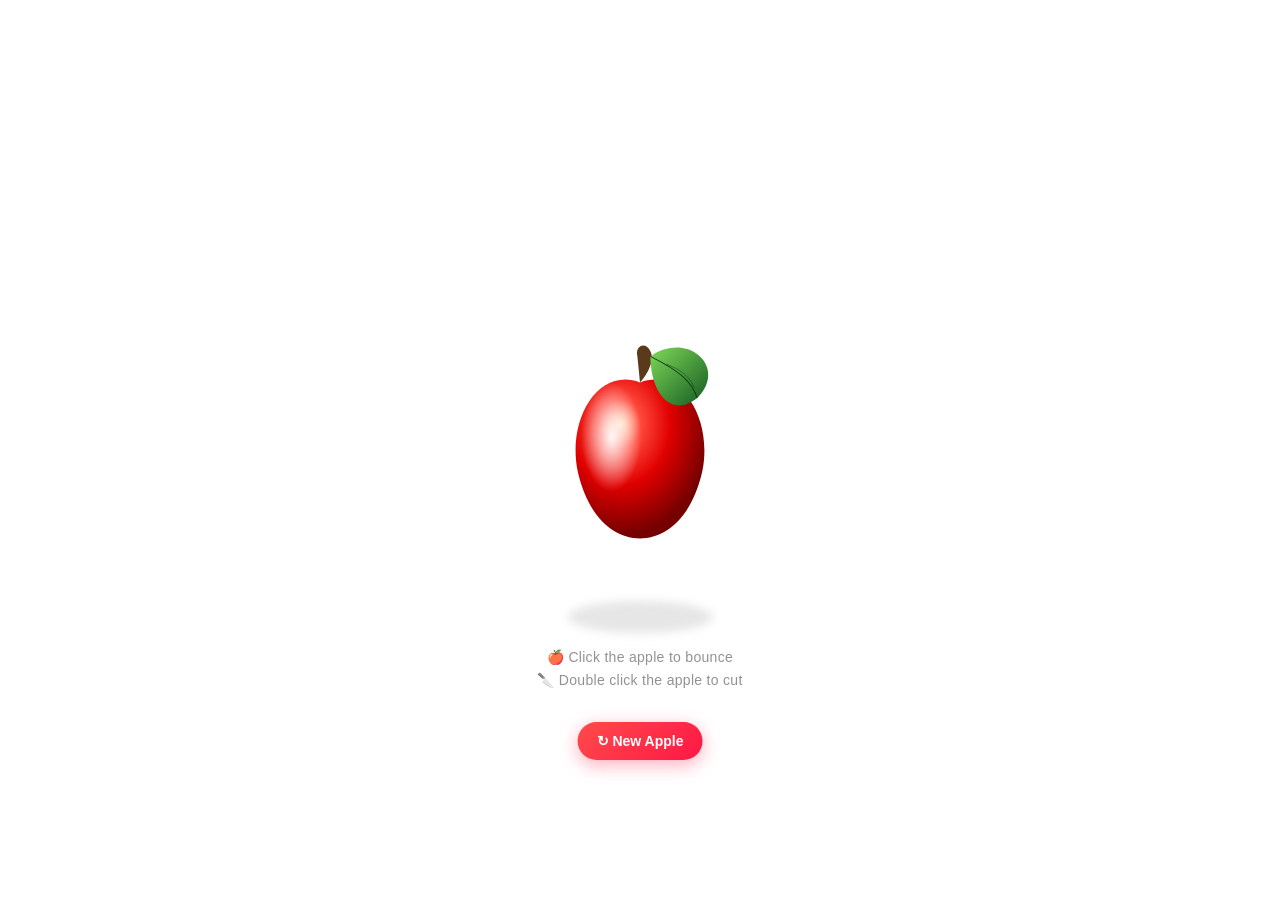
<file: index.html>
<!DOCTYPE html>
<html>
<head>
<title>Realistic Apple</title>
<style>

body{
    margin:0;
    height:100vh;
    background:white;
    display:flex;
    justify-content:center;
    align-items:center;
    font-family:Arial,sans-serif;
    overflow:hidden;
}

.apple-container{
    width:360px;
    height:420px;
    display:flex;
    justify-content:center;
    align-items:center;
    position:relative;
}

#refreshBtn{
    position:absolute;
    left:50%;
    bottom:-100px;
    transform:translateX(-50%);
    padding:11px 19px;
    border:none;
    border-radius:25px;
    background:linear-gradient(
        135deg,
        #ff4b4b,
        #ff1744
    );
    color:white;
    font-size:14px;
    font-weight:bold;
    cursor:pointer;
    box-shadow:
        0 5px 18px rgba(255,23,68,.35);
    transition:
        transform .2s ease,
        box-shadow .2s ease;
}

#refreshBtn:hover{
    transform:
        translateX(-50%)
        translateY(-2px)
        scale(1.04);

    box-shadow:
        0 7px 22px rgba(255,23,68,.45);
}

/* SHADOW */

#shadow{
    position:absolute;
    width:145px;
    height:32px;
    background:#777;
    opacity:.18;
    border-radius:50%;
    bottom:27px;
    filter:blur(5px);
   z-index:1;
}

   /* NORMAL APPLE */

#apple{
    width:260px;
    position:absolute;
    z-index:5;
    cursor:pointer;
    transition:
        opacity .15s ease;
}

 /* BOUNCE */

.apple-bounce{
    animation:
        appleBounce
        .7s
        cubic-bezier(.25,.8,.25,1);
}

.shadow-bounce{
    animation:
        shadowBounce
        .7s
        cubic-bezier(.25,.8,.25,1);
}

@keyframes appleBounce{

    0%{
        transform:
            translateY(0)
            scaleX(1)
            scaleY(1);
    }

    25%{
        transform:
            translateY(-18px)
            scaleX(.99)
            scaleY(1.01);
    }

    55%{
        transform:
            translateY(-4px)
            scaleX(1)
            scaleY(1);
    }

    72%{
        transform:
            translateY(3px)
            scaleX(1.015)
            scaleY(.985);
    }

    100%{
        transform:
            translateY(0)
            scaleX(1)
            scaleY(1);
    }
}

@keyframes shadowBounce{

    0%{
        transform:scaleX(1);
        opacity:.18;
    }

    25%{
        transform:scaleX(.72);
        opacity:.08;
    }

    55%{
        transform:scaleX(.92);
        opacity:.13;
    }

    72%{
        transform:scaleX(1.08);
        opacity:.20;
    }

    100%{
        transform:scaleX(1);
        opacity:.18;
    }
}

/*  CUT APPLE */

#cutApple{
    position:absolute;
    width:260px;
    z-index:4;
    opacity:0;
    pointer-events:none;
}

.apple-slice{

    transform-box:fill-box;

    transform-origin:center;

}

/* TOP */

.slice-top-cut{
    animation:
        sliceTop
        .65s
        cubic-bezier(.2,.8,.2,1)
        forwards;
}

/* SECOND */

.slice-two-cut{

    animation:
        sliceTwo
        .65s
        cubic-bezier(.2,.8,.2,1)
        forwards;
}

/* THIRD */
.slice-three-cut{
    animation:
        sliceThree
        .65s
        cubic-bezier(.2,.8,.2,1)
        forwards;
}

/* BOTTOM */

.slice-bottom-cut{

    animation:
        sliceBottom
        .65s
        cubic-bezier(.2,.8,.2,1)
        forwards;
}

@keyframes sliceTop{

    from{
        transform:
            translate(0,0)
            rotate(0);
    }

    to{
        transform:
            translate(4px,-20px)
            rotate(1deg);
    }
}

@keyframes sliceTwo{

    from{
        transform:
            translate(0,0)
            rotate(0);
    }

    to{
        transform:
            translate(-8px,-7px)
            rotate(-1deg);
    }
}

@keyframes sliceThree{

    from{
        transform:
            translate(0,0)
            rotate(0);
    }

    to{
        transform:
            translate(8px,7px)
            rotate(1deg);
    }
}

@keyframes sliceBottom{

    from{
        transform:
            translate(0,0)
            rotate(0);
    }
    to{
        transform:
            translate(-5px,20px)
            rotate(-1deg);
    }
}

/* KNIFE */

#knife{

    position:absolute;
    width:250px;
    height:100px;
    left:-260px;
    top:135px;
    z-index:15;
    pointer-events:none;
    opacity:0;
}

.knife-cut{
    animation:
        knifeCut
        1.8s
        ease-in-out
        forwards;
}

@keyframes knifeCut{

    /* Start */

    0%{
        opacity:0;
        transform:
            translateX(0)
            translateY(0);
    }

    /* First cut */

    7%{
        opacity:1;
        transform:
            translateX(0)
            translateY(0);
    }

    22%{
        opacity:1;
        transform:
            translateX(500px)
            translateY(0);
    }

    27%{
        opacity:0;
        transform:
            translateX(520px)
            translateY(0);
    }

    /* Return for second cut */

    30%{
        opacity:0;
        transform:
            translateX(0)
            translateY(55px);
    }


    35%{
        opacity:1;
        transform:
            translateX(0)
            translateY(55px);
    }

    /* Second cut */

    50%{
        opacity:1;
        transform:
            translateX(500px)
            translateY(55px);
    }

    55%{
        opacity:0;
        transform:
            translateX(520px)
            translateY(55px);
    }

    /* Return for third cut */

    58%{
        opacity:0;
        transform:
            translateX(0)
            translateY(110px);
    }

    63%{
        opacity:1;
        transform:
            translateX(0)
            translateY(110px);
    }

    /* Third cut */

    80%{
        opacity:1;
        transform:
            translateX(500px)
            translateY(110px);
    }

    86%{
        opacity:0;
        transform:
            translateX(520px)
            translateY(110px);
    }

    100%{
        opacity:0;
        transform:
            translateX(520px)
            translateY(110px);
    }
}

/* NOTES */

#hint{
    position:absolute;
    bottom:-5px;
    font-size:14px;
    color:#777;
    letter-spacing:.3px;
    opacity:.8;
    z-index:20;
    transition:
        opacity .3s ease;
}

#cutHint{
    position:absolute;
    bottom:-28px;
    font-size:14px;
    color:#777;
    letter-spacing:.3px;
    opacity:.8;
    z-index:20;
    transition:
        opacity .3s ease;
}

.hide-note{
    opacity:0 !important;
}

</style>
</head>
<body>

<div class="apple-container">

    <!-- SHADOW -->

         <div id="shadow"></div>

    <!--  NORMAL APPLE -->

    <svg
        id="apple"
        viewBox="0 0 500 600">

        <defs>

            <!-- APPLE -->

            <radialGradient
                id="appleGrad"
                cx="35%"
                cy="28%"
                r="70%">

                <stop
                    offset="0%"
                    stop-color="#ffd6b3"/>

                <stop
                    offset="22%"
                    stop-color="#ff4a3d"/>

                <stop
                    offset="55%"
                    stop-color="#e00000"/>

                <stop
                    offset="100%"
                    stop-color="#760000"/>

            </radialGradient>

            <!-- SHINE -->

            <radialGradient id="shineGrad">

                <stop
                    offset="0%"
                    stop-color="white"
                    stop-opacity=".95"/>

                <stop
                    offset="100%"
                    stop-color="white"
                    stop-opacity="0"/>

            </radialGradient>

            <!-- LEAF -->

            <linearGradient
                id="leafGrad"
                x1="0%"
                y1="0%"
                x2="100%"
                y2="100%">

                <stop
                    offset="0%"
                    stop-color="#7ed957"/>

                <stop
                    offset="100%"
                    stop-color="#145a22" />

            </linearGradient>
        </defs>

        <path
            d="
            M250 170
            C170 140 110 240 130 340
            C150 430 200 470 250 470
            C300 470 350 430 370 340
            C390 240 330 140 250 170
            Z
            "
            fill="url(#appleGrad)"
        />

        <!-- SHINE -->

        <ellipse
            cx="195"
            cy="275"
            rx="58"
            ry="105"
            fill="url(#shineGrad)"/>

        <!--STEM -->

        <path
            d="
            M245 120
            C240 100 260 90 270 110
            C280 130 260 160 250 170
            "
            fill="#5a3a1b"/>

        <!-- LEAF -->

        <path
            d="
            M270 120
            C340 70 420 140 360 200
            C310 240 270 190 270 120
            Z
            "
            fill="url(#leafGrad)"/>

        <path
            d="
            M270 120
            C330 150 350 170 360 200
            "
            stroke="#0e3d16"
            stroke-width="2"
            fill="none"/>

        <path
            d="
            M300 135
            C330 145 345 160 355 180
            "
            stroke="#0e3d16"
            stroke-width="1"
            fill="none"/>

    </svg>

    <!-- CUT APPLE -->

    <svg
        id="cutApple"
        viewBox="0 0 500 600">

        <defs>

            <!-- APPLE GRADIENT -->

            <radialGradient
                id="cutAppleGrad"
                cx="35%"
                cy="28%"
                r="70%">

                <stop
                    offset="0%"
                    stop-color="#ffd6b3"/>

                <stop
                    offset="22%"
                    stop-color="#ff4a3d"/>

                <stop
                    offset="55%"
                    stop-color="#e00000"/>

                <stop
                    offset="100%"
                    stop-color="#760000"/>

            </radialGradient>

            <!-- SHINE -->

            <radialGradient id="cutShine">

                <stop
                    offset="0%"
                    stop-color="white"
                    stop-opacity=".75"
                />

                <stop
                    offset="100%"
                    stop-color="white"
                    stop-opacity="0"
                />

            </radialGradient>

            <!-- LEAF -->

            <linearGradient
                id="cutLeaf"
                x1="0%"
                y1="0%"
                x2="100%"
                y2="100%">

                <stop
                    offset="0%"
                    stop-color="#7ed957"/>

                <stop
                    offset="100%"
                    stop-color="#145a22" />

            </linearGradient>

            <!-- TOP SLICE -->

            <clipPath id="topClip">
                <path
                    d="
                    M250 165
                    C205 145 160 160 135 205
                    C115 240 112 260 116 285
                    L384 285
                    C388 250 380 215 350 185
                    C320 155 280 150 250 165
                    Z
                    "
                />

            </clipPath>

            <!-- SECOND SLICE -->

            <clipPath id="secondClip">

                <path
                    d="
                    M116 280
                    C112 305 116 330 123 355
                    L377 355
                    C383 330 388 305 384 280
                    Z
                    "
                />
            </clipPath>

            <!-- THIRD SLICE -->

            <clipPath id="thirdClip">

                <path
                    d="
                    M123 350
                    C130 380 145 410 165 430
                    L335 430
                    C355 410 370 380 377 350
                    Z
                    "/>

            </clipPath>
            
            <!-- BOTTOM SLICE -->

            <clipPath id="bottomClip">
                <path
                    d="
                    M165 425
                    C185 455 215 470 250 470
                    C285 470 315 455 335 425
                    Z
                    "/>
            </clipPath>
        </defs>

        // TOP SLICE

        <g
            id="sliceTop"
            class="apple-slice"
            clip-path="url(#topClip)">

            <path
                d="
                M250 170
                C170 140 110 240 130 340
                C150 430 200 470 250 470
                C300 470 350 430 370 340
                C390 240 330 140 250 170
                Z
                "
                fill="url(#cutAppleGrad)"/>

            <ellipse
                cx="195"
                cy="245"
                rx="58"
                ry="70"
                fill="url(#cutShine)"
            />
        </g>

        //SECOND SLICE
        
        <g
            id="sliceTwo"
            class="apple-slice"
            clip-path="url(#secondClip)">

            <path
                d="
                M250 170
                C170 140 110 240 130 340
                C150 430 200 470 250 470
                C300 470 350 430 370 340
                C390 240 330 140 250 170
                Z
                "
                fill="url(#cutAppleGrad)"
            />
        </g>

        //THIRD SLICE
        
        <g
            id="sliceThree"
            class="apple-slice"
            clip-path="url(#thirdClip)">

            <path
                d="
                M250 170
                C170 140 110 240 130 340
                C150 430 200 470 250 470
                C300 470 350 430 370 340
                C390 240 330 140 250 170
                Z
                "
                fill="url(#cutAppleGrad)"
            />
        </g>

        //BOTTOM SLICE

        <g
            id="sliceBottom"
            class="apple-slice"
            clip-path="url(#bottomClip)">

            <path
                d="
                M250 170
                C170 140 110 240 130 340
                C150 430 200 470 250 470
                C300 470 350 430 370 340
                C390 240 330 140 250 170
                Z
                "
                fill="url(#cutAppleGrad)"
            />
        </g>

        //STEM
        <path
            d="
            M245 120
            C240 100 260 90 270 110
            C280 130 260 160 250 170
            "
            fill="#5a3a1b"/>

        //LEAF

        <path
            d="
            M270 120
            C340 70 420 140 360 200
            C310 240 270 190 270 120
            Z
            "
            fill="url(#cutLeaf)"/>

        <path
            d="
            M270 120
            C330 150 350 170 360 200
            "
            stroke="#0e3d16"
            stroke-width="2"
            fill="none"/>
    </svg>

    <!-- KNIFE -->
    <svg
        id="knife"
        viewBox="0 0 300 100">
        <rect
            x="5"
            y="27"
            width="75"
            height="46"
            rx="12"
            fill="#272727"/>

        <rect
            x="15"
            y="35"
            width="55"
            height="30"
            rx="8"
            fill="#704225"/>

        <path
            d="
            M72 30
            L285 30
            L250 70
            L72 70
            Z
            "
            fill="#dfe4e8"
            stroke="#555"
            stroke-width="2"/>

        <path
            d="
            M80 35
            L275 35
            L250 47
            L80 47
            Z
            "
            fill="white"
            opacity=".8"/>

        <path
            d="
            M72 70
            L250 70
            L285 30
            "
            fill="none"
            stroke="#999"
            stroke-width="2" />
    </svg>

    <div id="hint">
        🍎 Click the apple to bounce
    </div>

    <div id="cutHint">
        🔪 Double click the apple to cut
    </div>

    <button id="refreshBtn">
        ↻ New Apple
    </button>

</div>
<script>

//ELEMENTS

const apple =
    document.getElementById("apple");

const shadow =
    document.getElementById("shadow");

const knife =
    document.getElementById("knife");

const cutApple =
    document.getElementById("cutApple");

const sliceTop =
    document.getElementById("sliceTop");

const sliceTwo =
    document.getElementById("sliceTwo");

const sliceThree =
    document.getElementById("sliceThree");

const sliceBottom =
    document.getElementById("sliceBottom");

const hint =
    document.getElementById("hint");

const cutHint =
    document.getElementById("cutHint");

const refreshBtn =
    document.getElementById("refreshBtn");

let isCut = false;

let clickTimer = null;

apple.addEventListener(
    "click",
    function(){

        clearTimeout(clickTimer);

        clickTimer = setTimeout(
            function(){

                if(isCut){
                    return;
                }

                apple.classList.remove(
                    "apple-bounce"
                );

                shadow.classList.remove(
                    "shadow-bounce"
                );

                void apple.offsetWidth;

                void shadow.offsetWidth;

                apple.classList.add(
                    "apple-bounce"
                );

                shadow.classList.add(
                    "shadow-bounce"
                );
            },
            220
        );
    }
);

apple.addEventListener(
    "dblclick",
    function(){

        clearTimeout(clickTimer);

        if(isCut){
            return;
        }

        isCut = true;

        hint.classList.add(
            "hide-note"
        );

        cutHint.classList.add(
            "hide-note"
        );

        apple.classList.remove(
            "apple-bounce"
        );

        /* Start knife */

        knife.classList.remove(
            "knife-cut"
        );

        void knife.offsetWidth;

        knife.classList.add(
            "knife-cut"
        );

        setTimeout(
            function(){

                apple.style.opacity = "0";

                cutApple.style.opacity = "1";

                /* Animate 4 slices */

                sliceTop.classList.add(
                    "slice-top-cut"
                );

                sliceTwo.classList.add(
                    "slice-two-cut"
                );

                sliceThree.classList.add(
                    "slice-three-cut"
                );

                sliceBottom.classList.add(
                    "slice-bottom-cut"
                );
            },
            1650
        );
    }
);

//REFRESH

refreshBtn.addEventListener(
    "click",
    function(){

        clearTimeout(clickTimer);

        /* Reset state */

        isCut = false;

        /* Show normal apple */

        apple.style.opacity = "1";

        cutApple.style.opacity = "0";

        /* Reset knife */

        knife.classList.remove(
            "knife-cut"
        );

        /* Reset slices */

        sliceTop.classList.remove(
            "slice-top-cut"
        );

        sliceTwo.classList.remove(
            "slice-two-cut"
        );

        sliceThree.classList.remove(
            "slice-three-cut"
        );

        sliceBottom.classList.remove(
            "slice-bottom-cut"
        );

        apple.classList.remove(
            "apple-bounce"
        );

        shadow.classList.remove(
            "shadow-bounce"
        );

        hint.classList.remove(
            "hide-note"
        );

        cutHint.classList.remove(
            "hide-note"
        );

        void apple.offsetWidth;
        void cutApple.offsetWidth;
        void knife.offsetWidth;
    }
);

</script>
</body>
</html>
</file>
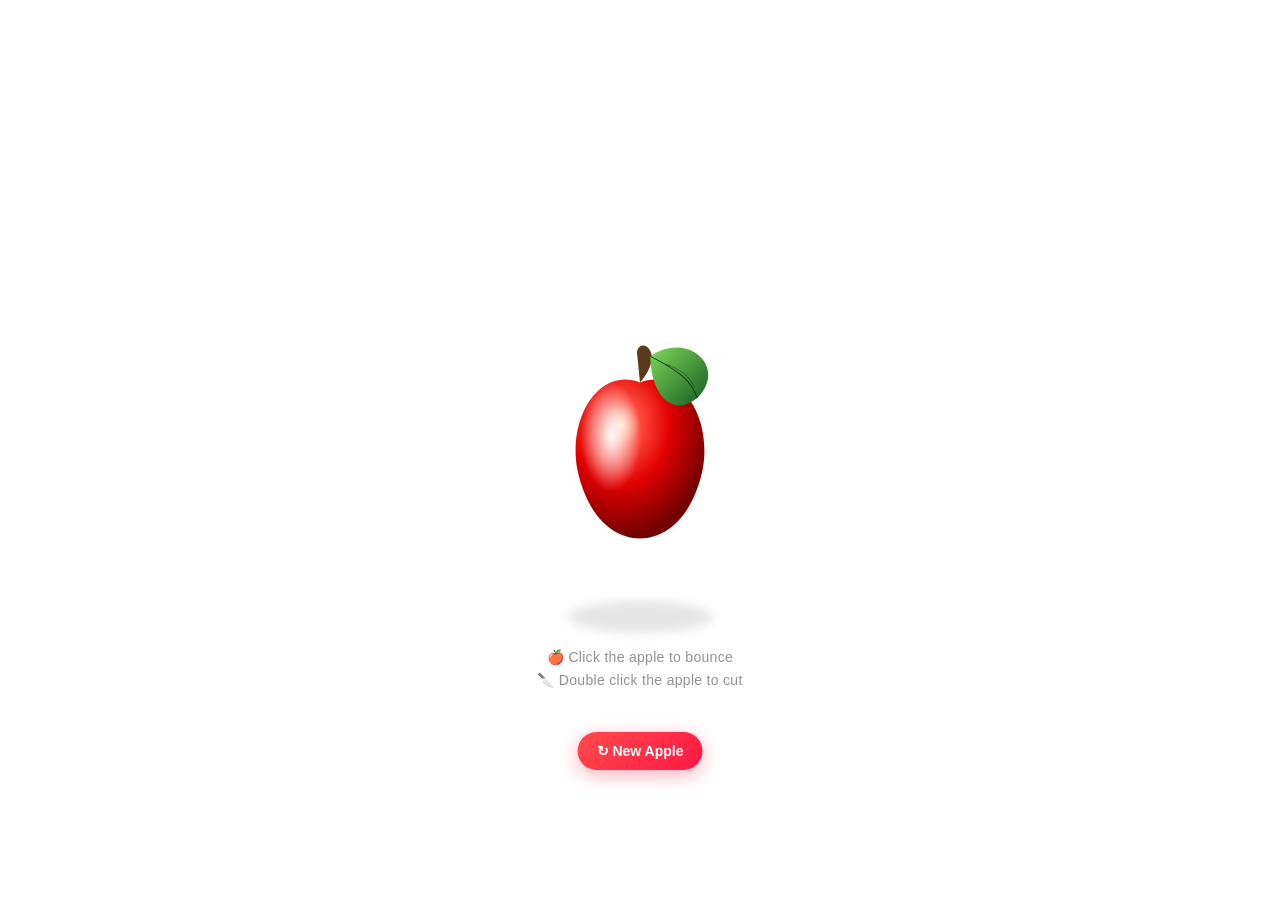
<file: templates/index.html>
<!DOCTYPE html>
<html>
<head>
<title>Realistic Apple</title>
<style>

body{
    margin:0;
    height:100vh;
    background:white;
    display:flex;
    justify-content:center;
    align-items:center;
    font-family:Arial,sans-serif;
    overflow:hidden;
}

.apple-container{
    width:360px;
    height:420px;
    display:flex;
    justify-content:center;
    align-items:center;
    position:relative;
}

#refreshBtn{
    position:absolute;
    left:50%;
    bottom:-110px;
    transform:translateX(-50%);
    padding:11px 19px;
    border:none;
    border-radius:25px;
    background:linear-gradient(
        135deg,
        #ff4b4b,
        #ff1744
    );
    color:white;
    font-size:14px;
    font-weight:bold;
    cursor:pointer;
    box-shadow:
        0 5px 18px rgba(255,23,68,.35);
    transition:
        transform .2s ease,
        box-shadow .2s ease;
}

#refreshBtn:hover{
    transform:
        translateX(-50%)
        translateY(-2px)
        scale(1.04);

    box-shadow:
        0 7px 22px rgba(255,23,68,.45);
}

/* SHADOW */

#shadow{
    position:absolute;
    width:145px;
    height:32px;
    background:#777;
    opacity:.18;
    border-radius:50%;
    bottom:27px;
    filter:blur(5px);
   z-index:1;
}

   /* NORMAL APPLE */

#apple{
    width:260px;
    position:absolute;
    z-index:5;
    cursor:pointer;
    transition:
        opacity .15s ease;
}

 /* BOUNCE */

.apple-bounce{
    animation:
        appleBounce
        .7s
        cubic-bezier(.25,.8,.25,1);
}

.shadow-bounce{
    animation:
        shadowBounce
        .7s
        cubic-bezier(.25,.8,.25,1);
}

@keyframes appleBounce{

    0%{
        transform:
            translateY(0)
            scaleX(1)
            scaleY(1);
    }

    25%{
        transform:
            translateY(-18px)
            scaleX(.99)
            scaleY(1.01);
    }

    55%{
        transform:
            translateY(-4px)
            scaleX(1)
            scaleY(1);
    }

    72%{
        transform:
            translateY(3px)
            scaleX(1.015)
            scaleY(.985);
    }

    100%{
        transform:
            translateY(0)
            scaleX(1)
            scaleY(1);
    }
}

@keyframes shadowBounce{

    0%{
        transform:scaleX(1);
        opacity:.18;
    }

    25%{
        transform:scaleX(.72);
        opacity:.08;
    }

    55%{
        transform:scaleX(.92);
        opacity:.13;
    }

    72%{
        transform:scaleX(1.08);
        opacity:.20;
    }

    100%{
        transform:scaleX(1);
        opacity:.18;
    }
}

/*  CUT APPLE */

#cutApple{
    position:absolute;
    width:260px;
    z-index:4;
    opacity:0;
    pointer-events:none;
}

.apple-slice{

    transform-box:fill-box;

    transform-origin:center;

}

/* TOP */

.slice-top-cut{
    animation:
        sliceTop
        .65s
        cubic-bezier(.2,.8,.2,1)
        forwards;
}

/* SECOND */

.slice-two-cut{

    animation:
        sliceTwo
        .65s
        cubic-bezier(.2,.8,.2,1)
        forwards;
}

/* THIRD */
.slice-three-cut{
    animation:
        sliceThree
        .65s
        cubic-bezier(.2,.8,.2,1)
        forwards;
}

/* BOTTOM */

.slice-bottom-cut{

    animation:
        sliceBottom
        .65s
        cubic-bezier(.2,.8,.2,1)
        forwards;
}

@keyframes sliceTop{

    from{
        transform:
            translate(0,0)
            rotate(0);
    }

    to{
        transform:
            translate(4px,-20px)
            rotate(1deg);
    }
}

@keyframes sliceTwo{

    from{
        transform:
            translate(0,0)
            rotate(0);
    }

    to{
        transform:
            translate(-8px,-7px)
            rotate(-1deg);
    }
}

@keyframes sliceThree{

    from{
        transform:
            translate(0,0)
            rotate(0);
    }

    to{
        transform:
            translate(8px,7px)
            rotate(1deg);
    }
}

@keyframes sliceBottom{

    from{
        transform:
            translate(0,0)
            rotate(0);
    }
    to{
        transform:
            translate(-5px,20px)
            rotate(-1deg);
    }
}

/* KNIFE */

#knife{

    position:absolute;
    width:250px;
    height:100px;
    left:-260px;
    top:135px;
    z-index:15;
    pointer-events:none;
    opacity:0;
}

.knife-cut{
    animation:
        knifeCut
        1.8s
        ease-in-out
        forwards;
}

@keyframes knifeCut{

    /* Start */

    0%{
        opacity:0;
        transform:
            translateX(0)
            translateY(0);
    }

    /* First cut */

    7%{
        opacity:1;
        transform:
            translateX(0)
            translateY(0);
    }

    22%{
        opacity:1;
        transform:
            translateX(500px)
            translateY(0);
    }

    27%{
        opacity:0;
        transform:
            translateX(520px)
            translateY(0);
    }

    /* Return for second cut */

    30%{
        opacity:0;
        transform:
            translateX(0)
            translateY(55px);
    }


    35%{
        opacity:1;
        transform:
            translateX(0)
            translateY(55px);
    }

    /* Second cut */

    50%{
        opacity:1;
        transform:
            translateX(500px)
            translateY(55px);
    }

    55%{
        opacity:0;
        transform:
            translateX(520px)
            translateY(55px);
    }

    /* Return for third cut */

    58%{
        opacity:0;
        transform:
            translateX(0)
            translateY(110px);
    }

    63%{
        opacity:1;
        transform:
            translateX(0)
            translateY(110px);
    }

    /* Third cut */

    80%{
        opacity:1;
        transform:
            translateX(500px)
            translateY(110px);
    }

    86%{
        opacity:0;
        transform:
            translateX(520px)
            translateY(110px);
    }

    100%{
        opacity:0;
        transform:
            translateX(520px)
            translateY(110px);
    }
}

/* NOTES */

#hint{
    position:absolute;
    bottom:-5px;
    font-size:14px;
    color:#777;
    letter-spacing:.3px;
    opacity:.8;
    z-index:20;
    transition:
        opacity .3s ease;
}

#cutHint{
    position:absolute;
    bottom:-28px;
    font-size:14px;
    color:#777;
    letter-spacing:.3px;
    opacity:.8;
    z-index:20;
    transition:
        opacity .3s ease;
}

.hide-note{
    opacity:0 !important;
}

</style>
</head>
<body>

<div class="apple-container">

    <!-- SHADOW -->

         <div id="shadow"></div>

    <!--  NORMAL APPLE -->

    <svg
        id="apple"
        viewBox="0 0 500 600">

        <defs>

            <!-- APPLE -->

            <radialGradient
                id="appleGrad"
                cx="35%"
                cy="28%"
                r="70%">

                <stop
                    offset="0%"
                    stop-color="#ffd6b3"/>

                <stop
                    offset="22%"
                    stop-color="#ff4a3d"/>

                <stop
                    offset="55%"
                    stop-color="#e00000"/>

                <stop
                    offset="100%"
                    stop-color="#760000"/>

            </radialGradient>

            <!-- SHINE -->

            <radialGradient id="shineGrad">

                <stop
                    offset="0%"
                    stop-color="white"
                    stop-opacity=".95"/>

                <stop
                    offset="100%"
                    stop-color="white"
                    stop-opacity="0"/>

            </radialGradient>

            <!-- LEAF -->

            <linearGradient
                id="leafGrad"
                x1="0%"
                y1="0%"
                x2="100%"
                y2="100%">

                <stop
                    offset="0%"
                    stop-color="#7ed957"/>

                <stop
                    offset="100%"
                    stop-color="#145a22" />

            </linearGradient>
        </defs>

        <path
            d="
            M250 170
            C170 140 110 240 130 340
            C150 430 200 470 250 470
            C300 470 350 430 370 340
            C390 240 330 140 250 170
            Z
            "
            fill="url(#appleGrad)"
        />

        <!-- SHINE -->

        <ellipse
            cx="195"
            cy="275"
            rx="58"
            ry="105"
            fill="url(#shineGrad)"/>

        <!--STEM -->

        <path
            d="
            M245 120
            C240 100 260 90 270 110
            C280 130 260 160 250 170
            "
            fill="#5a3a1b"/>

        <!-- LEAF -->

        <path
            d="
            M270 120
            C340 70 420 140 360 200
            C310 240 270 190 270 120
            Z
            "
            fill="url(#leafGrad)"/>

        <path
            d="
            M270 120
            C330 150 350 170 360 200
            "
            stroke="#0e3d16"
            stroke-width="2"
            fill="none"/>

        <path
            d="
            M300 135
            C330 145 345 160 355 180
            "
            stroke="#0e3d16"
            stroke-width="1"
            fill="none"/>

    </svg>

    <!-- CUT APPLE -->

    <svg
        id="cutApple"
        viewBox="0 0 500 600">

        <defs>

            <!-- APPLE GRADIENT -->

            <radialGradient
                id="cutAppleGrad"
                cx="35%"
                cy="28%"
                r="70%">

                <stop
                    offset="0%"
                    stop-color="#ffd6b3"/>

                <stop
                    offset="22%"
                    stop-color="#ff4a3d"/>

                <stop
                    offset="55%"
                    stop-color="#e00000"/>

                <stop
                    offset="100%"
                    stop-color="#760000"/>

            </radialGradient>

            <!-- SHINE -->

            <radialGradient id="cutShine">

                <stop
                    offset="0%"
                    stop-color="white"
                    stop-opacity=".75"
                />

                <stop
                    offset="100%"
                    stop-color="white"
                    stop-opacity="0"
                />

            </radialGradient>

            <!-- LEAF -->

            <linearGradient
                id="cutLeaf"
                x1="0%"
                y1="0%"
                x2="100%"
                y2="100%">

                <stop
                    offset="0%"
                    stop-color="#7ed957"/>

                <stop
                    offset="100%"
                    stop-color="#145a22" />

            </linearGradient>

            <!-- TOP SLICE -->

            <clipPath id="topClip">
                <path
                    d="
                    M250 165
                    C205 145 160 160 135 205
                    C115 240 112 260 116 285
                    L384 285
                    C388 250 380 215 350 185
                    C320 155 280 150 250 165
                    Z
                    "
                />

            </clipPath>

            <!-- SECOND SLICE -->

            <clipPath id="secondClip">

                <path
                    d="
                    M116 280
                    C112 305 116 330 123 355
                    L377 355
                    C383 330 388 305 384 280
                    Z
                    "
                />
            </clipPath>

            <!-- THIRD SLICE -->

            <clipPath id="thirdClip">

                <path
                    d="
                    M123 350
                    C130 380 145 410 165 430
                    L335 430
                    C355 410 370 380 377 350
                    Z
                    "/>

            </clipPath>
            
            <!-- BOTTOM SLICE -->

            <clipPath id="bottomClip">
                <path
                    d="
                    M165 425
                    C185 455 215 470 250 470
                    C285 470 315 455 335 425
                    Z
                    "/>
            </clipPath>
        </defs>

        // TOP SLICE

        <g
            id="sliceTop"
            class="apple-slice"
            clip-path="url(#topClip)">

            <path
                d="
                M250 170
                C170 140 110 240 130 340
                C150 430 200 470 250 470
                C300 470 350 430 370 340
                C390 240 330 140 250 170
                Z
                "
                fill="url(#cutAppleGrad)"/>

            <ellipse
                cx="195"
                cy="245"
                rx="58"
                ry="70"
                fill="url(#cutShine)"
            />
        </g>

        //SECOND SLICE
        
        <g
            id="sliceTwo"
            class="apple-slice"
            clip-path="url(#secondClip)">

            <path
                d="
                M250 170
                C170 140 110 240 130 340
                C150 430 200 470 250 470
                C300 470 350 430 370 340
                C390 240 330 140 250 170
                Z
                "
                fill="url(#cutAppleGrad)"
            />
        </g>

        //THIRD SLICE
        
        <g
            id="sliceThree"
            class="apple-slice"
            clip-path="url(#thirdClip)">

            <path
                d="
                M250 170
                C170 140 110 240 130 340
                C150 430 200 470 250 470
                C300 470 350 430 370 340
                C390 240 330 140 250 170
                Z
                "
                fill="url(#cutAppleGrad)"
            />
        </g>

        //BOTTOM SLICE

        <g
            id="sliceBottom"
            class="apple-slice"
            clip-path="url(#bottomClip)">

            <path
                d="
                M250 170
                C170 140 110 240 130 340
                C150 430 200 470 250 470
                C300 470 350 430 370 340
                C390 240 330 140 250 170
                Z
                "
                fill="url(#cutAppleGrad)"
            />
        </g>

        //STEM
        <path
            d="
            M245 120
            C240 100 260 90 270 110
            C280 130 260 160 250 170
            "
            fill="#5a3a1b"/>

        //LEAF

        <path
            d="
            M270 120
            C340 70 420 140 360 200
            C310 240 270 190 270 120
            Z
            "
            fill="url(#cutLeaf)"/>

        <path
            d="
            M270 120
            C330 150 350 170 360 200
            "
            stroke="#0e3d16"
            stroke-width="2"
            fill="none"/>
    </svg>

    <!-- KNIFE -->
    <svg
        id="knife"
        viewBox="0 0 300 100">
        <rect
            x="5"
            y="27"
            width="75"
            height="46"
            rx="12"
            fill="#272727"/>

        <rect
            x="15"
            y="35"
            width="55"
            height="30"
            rx="8"
            fill="#704225"/>

        <path
            d="
            M72 30
            L285 30
            L250 70
            L72 70
            Z
            "
            fill="#dfe4e8"
            stroke="#555"
            stroke-width="2"/>

        <path
            d="
            M80 35
            L275 35
            L250 47
            L80 47
            Z
            "
            fill="white"
            opacity=".8"/>

        <path
            d="
            M72 70
            L250 70
            L285 30
            "
            fill="none"
            stroke="#999"
            stroke-width="2" />
    </svg>

    <div id="hint">
        🍎 Click the apple to bounce
    </div>

    <div id="cutHint">
        🔪 Double click the apple to cut
    </div>

    <button id="refreshBtn">
        ↻ New Apple
    </button>

</div>
<script>

//ELEMENTS

const apple =
    document.getElementById("apple");

const shadow =
    document.getElementById("shadow");

const knife =
    document.getElementById("knife");

const cutApple =
    document.getElementById("cutApple");

const sliceTop =
    document.getElementById("sliceTop");

const sliceTwo =
    document.getElementById("sliceTwo");

const sliceThree =
    document.getElementById("sliceThree");

const sliceBottom =
    document.getElementById("sliceBottom");

const hint =
    document.getElementById("hint");

const cutHint =
    document.getElementById("cutHint");

const refreshBtn =
    document.getElementById("refreshBtn");

let isCut = false;

let clickTimer = null;

apple.addEventListener(
    "click",
    function(){

        clearTimeout(clickTimer);

        clickTimer = setTimeout(
            function(){

                if(isCut){
                    return;
                }

                apple.classList.remove(
                    "apple-bounce"
                );

                shadow.classList.remove(
                    "shadow-bounce"
                );

                void apple.offsetWidth;

                void shadow.offsetWidth;

                apple.classList.add(
                    "apple-bounce"
                );

                shadow.classList.add(
                    "shadow-bounce"
                );
            },
            220
        );
    }
);

apple.addEventListener(
    "dblclick",
    function(){

        clearTimeout(clickTimer);

        if(isCut){
            return;
        }

        isCut = true;

        hint.classList.add(
            "hide-note"
        );

        cutHint.classList.add(
            "hide-note"
        );

        apple.classList.remove(
            "apple-bounce"
        );

        /* Start knife */

        knife.classList.remove(
            "knife-cut"
        );

        void knife.offsetWidth;

        knife.classList.add(
            "knife-cut"
        );

        setTimeout(
            function(){

                apple.style.opacity = "0";

                cutApple.style.opacity = "1";

                /* Animate 4 slices */

                sliceTop.classList.add(
                    "slice-top-cut"
                );

                sliceTwo.classList.add(
                    "slice-two-cut"
                );

                sliceThree.classList.add(
                    "slice-three-cut"
                );

                sliceBottom.classList.add(
                    "slice-bottom-cut"
                );
            },
            1650
        );
    }
);

//REFRESH

refreshBtn.addEventListener(
    "click",
    function(){

        clearTimeout(clickTimer);

        /* Reset state */

        isCut = false;

        /* Show normal apple */

        apple.style.opacity = "1";

        cutApple.style.opacity = "0";

        /* Reset knife */

        knife.classList.remove(
            "knife-cut"
        );

        /* Reset slices */

        sliceTop.classList.remove(
            "slice-top-cut"
        );

        sliceTwo.classList.remove(
            "slice-two-cut"
        );

        sliceThree.classList.remove(
            "slice-three-cut"
        );

        sliceBottom.classList.remove(
            "slice-bottom-cut"
        );

        apple.classList.remove(
            "apple-bounce"
        );

        shadow.classList.remove(
            "shadow-bounce"
        );

        hint.classList.remove(
            "hide-note"
        );

        cutHint.classList.remove(
            "hide-note"
        );

        void apple.offsetWidth;
        void cutApple.offsetWidth;
        void knife.offsetWidth;
    }
);

</script>
</body>
</html>
</file>
